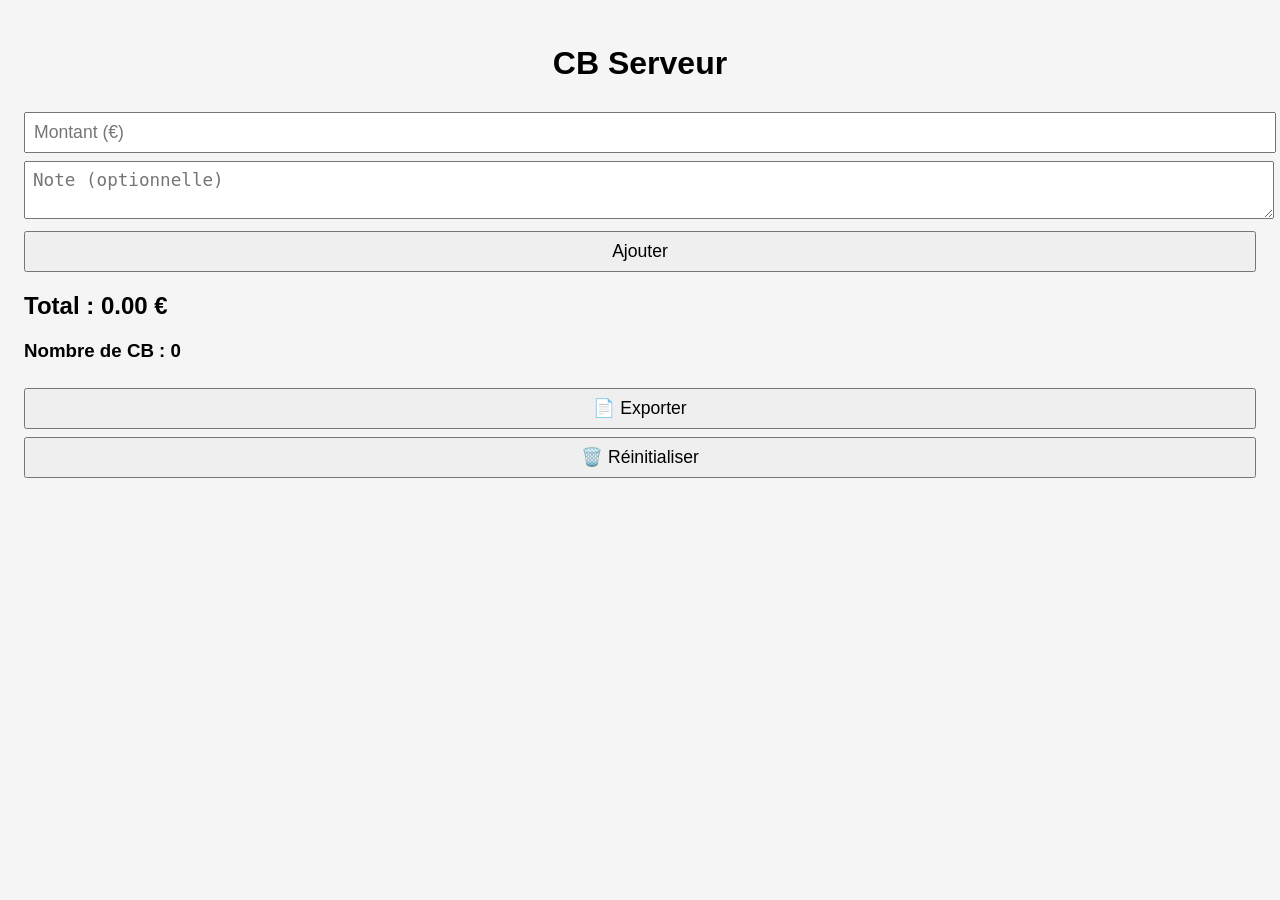
<file: index.html>
<!DOCTYPE html>
<html lang="fr">
<head>
  <meta charset="UTF-8" />
  <meta name="viewport" content="width=device-width, initial-scale=1.0" />
  <title>CB Serveur</title>
  <style>
    body {
      font-family: sans-serif;
      padding: 1rem;
      background-color: #f5f5f5;
    }
    h1 {
      text-align: center;
    }
    input, button, textarea {
      width: 100%;
      margin-top: 0.5rem;
      padding: 0.5rem;
      font-size: 1.1rem;
    }
    .paiement {
      background: white;
      padding: 0.5rem;
      margin-top: 0.5rem;
      border-radius: 8px;
    }
  </style>
</head>
<body>
  <h1>CB Serveur</h1>
  <input type="number" step="0.01" id="montant" placeholder="Montant (€)" />
  <textarea id="note" placeholder="Note (optionnelle)"></textarea>
  <button onclick="ajouterPaiement()">Ajouter</button>
  <h2>Total : <span id="total">0.00</span> €</h2>
  <h3>Nombre de CB : <span id="compteur">0</span></h3>
  <div id="liste"></div>
  <button onclick="exporter()">📄 Exporter</button>
  <button onclick="reinitialiser()">🗑️ Réinitialiser</button>

  <script>
    let paiements = JSON.parse(localStorage.getItem("paiements_cb") || "[]");

    function afficherListe() {
      let total = 0;
      let html = "";
      for (let i = paiements.length - 1; i >= 0; i--) {
        const p = paiements[i];
        total += parseFloat(p.montant);
        html += `<div class='paiement'>💳 ${p.montant} €<br>📝 ${p.note || "-"}</div>`;
      }

      document.getElementById("liste").innerHTML = html;
      document.getElementById("total").textContent = total.toFixed(2);
      document.getElementById("compteur").textContent = paiements.length;
    }

    function ajouterPaiement() {
      const montant = parseFloat(document.getElementById("montant").value.replace(',', '.'));
      const note = document.getElementById("note").value;
      if (!isNaN(montant)) {
        paiements.push({ montant, note });
        localStorage.setItem("paiements_cb", JSON.stringify(paiements));
        document.getElementById("montant").value = "";
        document.getElementById("note").value = "";
        afficherListe();
      } else {
        alert("Montant invalide.");
      }
    }

    function reinitialiser() {
      const confirmation = window.prompt("Tapez OUI pour tout effacer");
      if (confirmation && confirmation.toUpperCase() === "OUI") {
        paiements = [];
        localStorage.removeItem("paiements_cb");
        afficherListe();
        alert("Données réinitialisées !");
      }
    }

    function exporter() {
      const texte = paiements.map(p => `- ${p.montant} € : ${p.note || "-"}`).join("\n");
      const blob = new Blob([texte], { type: "text/plain" });
      const url = URL.createObjectURL(blob);
      const a = document.createElement("a");
      a.href = url;
      a.download = "journal_cb.txt";
      a.click();
      URL.revokeObjectURL(url);
    }

    afficherListe();
  </script>
</body>
</html>
</file>
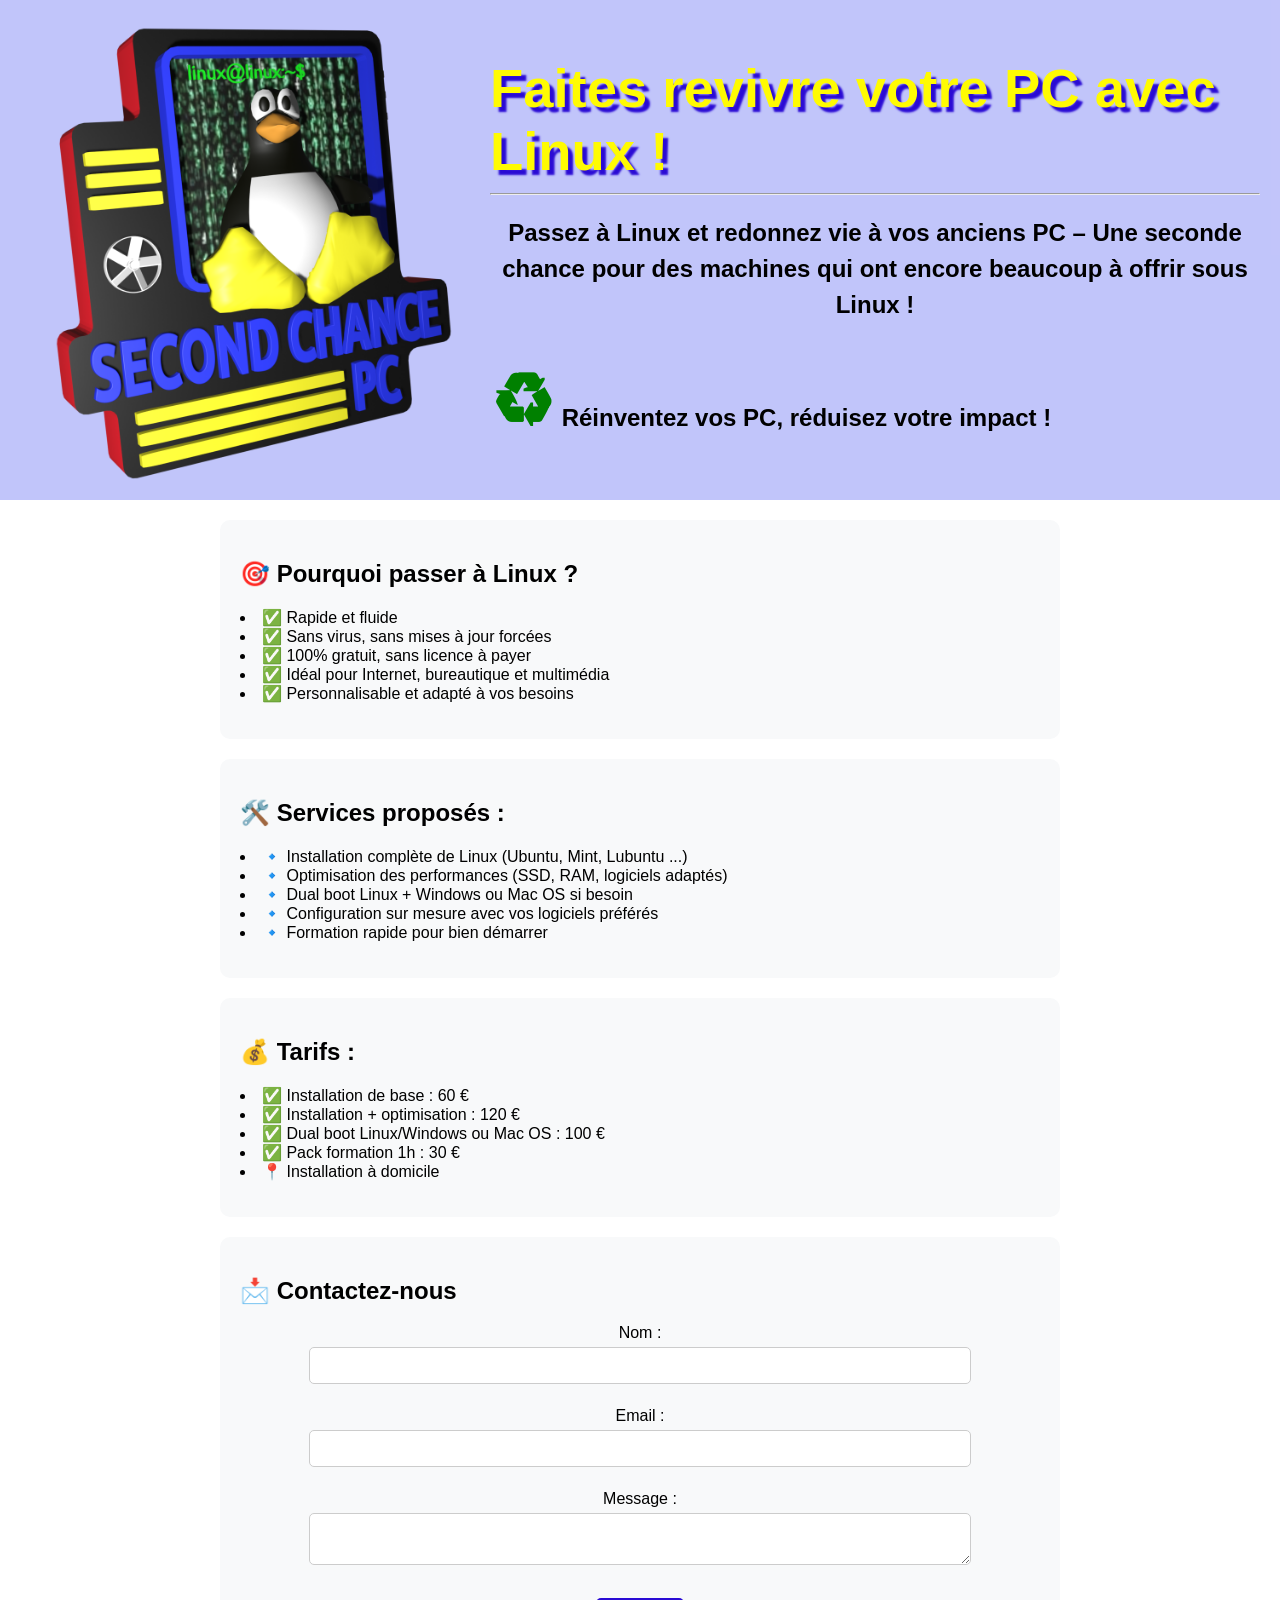
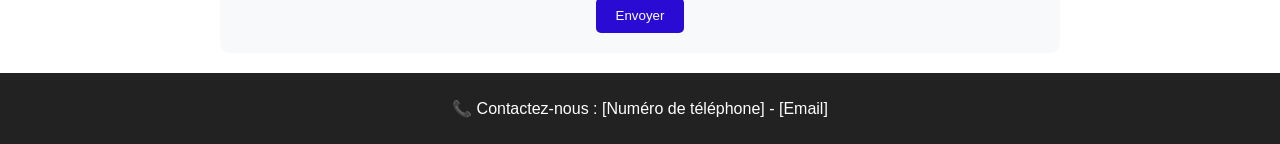
<file: index2.html>
<!DOCTYPE html>
<html lang="fr">
  <head>
    <meta charset="UTF-8" />
    <meta name="viewport" content="width=device-width, initial-scale=1.0" />
    <title>Second Chance PC</title>
    <link rel="stylesheet" href="css/style.css" />
  </head> 
  <body>
    <header>
      <img src="images/logo.png" alt="Second Chance PC" width="250" />
      <div>
        <h1>Faites revivre votre PC avec Linux !</h1>
        <hr />
        <p>
          Passez à Linux et redonnez vie à vos anciens PC – Une seconde chance
          pour des machines qui ont encore beaucoup à offrir sous Linux !
        </p>
        <p class="slogan">
          <span class="grand-icone">♻</span> Réinventez vos PC, réduisez votre
          impact !
        </p>
      </div>
    </header>

    <section>
      <h2>🎯 Pourquoi passer à Linux ?</h2>
      <ul>
        <li>✅ Rapide et fluide</li>
        <li>✅ Sans virus, sans mises à jour forcées</li>
        <li>✅ 100% gratuit, sans licence à payer</li>
        <li>✅ Idéal pour Internet, bureautique et multimédia</li>
        <li>✅ Personnalisable et adapté à vos besoins</li>
      </ul>
    </section>

    <section>
      <h2>🛠️ Services proposés :</h2>
      <ul>
        <li>🔹 Installation complète de Linux (Ubuntu, Mint, Lubuntu ...)</li>
        <li>🔹 Optimisation des performances (SSD, RAM, logiciels adaptés)</li>
        <li>🔹 Dual boot Linux + Windows ou Mac OS si besoin</li>
        <li>🔹 Configuration sur mesure avec vos logiciels préférés</li>
        <li>🔹 Formation rapide pour bien démarrer</li>
      </ul>
    </section>

    <section>
      <h2>💰 Tarifs :</h2>
      <ul>
        <li>✅ Installation de base : 60 €</li>
        <li>✅ Installation + optimisation : 120 €</li>
        <li>✅ Dual boot Linux/Windows ou Mac OS : 100 €</li>
        <li>✅ Pack formation 1h : 30 €</li>
        <li>📍 Installation à domicile</li>
      </ul>
    </section>

    <section>
      <h2>📩 Contactez-nous</h2>
      <form action="contact.php" method="POST">
        <label for="name">Nom :</label>
        <input type="text" id="name" name="name" required>
        <br>
        
        <label for="email">Email :</label>
        <input type="email" id="email" name="email" required>
        <br>
        
        <label for="message">Message :</label>
        <textarea id="message" name="message" required></textarea>
        <br>
        
        <button type="submit">Envoyer</button>
    </form>
    
    </section>

    <footer>
      <p>📞 Contactez-nous : [Numéro de téléphone] - [Email]</p>
    </footer>
  </body>
</html>
</file>
<file: css/style.css>
body {
    font-family: Arial, sans-serif;
    text-align: center;
    background-color: #ffffff;
    margin: 0;
    padding: 0;
}

header {
    display: flex;
    align-items: center;
    background-color: #6770f367;
    padding: 20px;
    text-align: left;
}
header p {
    text-align: center;
    font-size: 1.5em; /* Augmente la taille du texte */
    font-weight: bold; /* Optionnel : met le texte en gras */
    margin-top: 20px;
    line-height: 1.5;
    
}

header img {
    width: 450px;
    margin-right: 20px;
}

header div {
    flex: 1;
}
header h1 {
    color: #fffb02;
    text-shadow: 5px 5px 2px #2a0bd4;
    font-size: 3.4em;
    font-weight: bold;
    margin-bottom: 10px;
    
}

.grand-icone {
    font-size: 3em;
    color: green;
    font-weight: bold;
}
.slogan {
    text-align: left;
    font-size: 1.5em;
    color: black;
    font-weight: bold;
}
ul {
    
    text-align: left; /* Aligne le texte des listes à gauche */
    list-style-position: inside; /* Garde les puces bien alignées */
    padding-left: 0; /* Supprime les marges à gauche */
}

section {
    margin: 20px;
    padding: 20px;
    background: #f8f9fa;
    border-radius: 10px;
    text-align: left;
    max-width: 800px;
    margin-left: auto;
    margin-right: auto;
}

form {
    display: flex;
    flex-direction: column;
    align-items: center;
}

input, textarea {
    width: 80%;
    margin: 5px 0;
    padding: 10px;
    border: 1px solid #ccc;
    border-radius: 5px;
}

button {
    background-color: #2a0bd4;
    color: white;
    border: none;
    padding: 10px 20px;
    border-radius: 5px;
    cursor: pointer;
    margin-top: 10px;
}

button:hover {
    background-color: #1a08a0;
}

footer {
    margin-top: 20px;
    padding: 10px;
    background: #222;
    color: white;
}
/* 📱 Styles pour les écrans de moins de 768px (tablettes et mobiles) */
@media (max-width: 768px) {
    
    body {
        font-size: 1.1em; /* Texte un peu plus grand pour mobile */
        padding: 10px;
    }

    header {
        flex-direction: column; /* Met l'image et le texte en colonne */
        text-align: center;
    }

    header img {
        width: 80%; /* Réduit la taille du logo */
        max-width: 250px; /* Évite qu'il devienne trop grand */
        margin-bottom: 10px;
    }

    .grand-icone {
        font-size: 2.5em; /* Agrandit l’icône ♻ sur mobile */
    }

    section {
        padding: 15px;
        text-align: center; /* Centre le texte pour un meilleur rendu */
    }

    form {
        width: 100%; /* Le formulaire prend toute la largeur */
        max-width: 400px;
        margin: auto;
    }

    input, textarea {
        width: 100%; /* Prend toute la largeur de l’écran */
        font-size: 1.1em; /* Texte plus lisible */
    }

    button {
        width: 100%;
        padding: 15px;
        font-size: 1.2em;
    }
}
</file>
